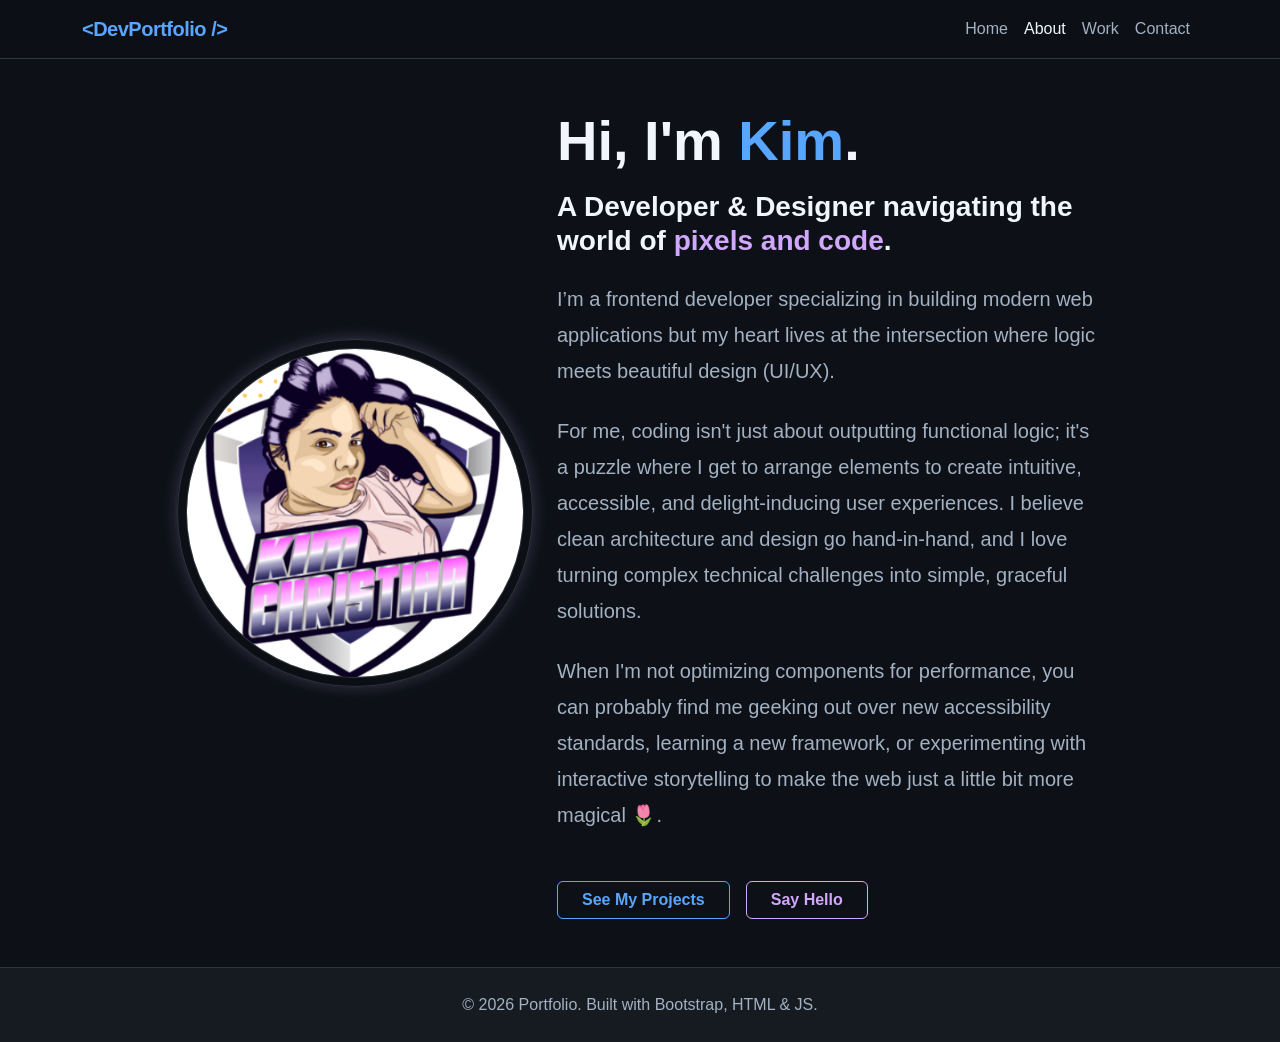
<file: about.html>
<!DOCTYPE html>
<html lang="en">
<head>
  <meta charset="UTF-8">
  <meta name="viewport" content="width=device-width, initial-scale=1.0">
  <title>Portfolio | About Kim Chris</title>
  <link href="https://cdn.jsdelivr.net/npm/bootstrap@5.3.2/dist/css/bootstrap.min.css" rel="stylesheet">
  <link rel="stylesheet" href="https://cdn.jsdelivr.net/npm/bootstrap-icons@1.11.1/font/bootstrap-icons.css">
  <link rel="stylesheet" href="css/custom.css">
</head>
<body>

  <!-- Navigation Header (With About Link Added and Active) -->
  <nav class="navbar navbar-expand-lg sticky-top">
    <div class="container">
      <a class="navbar-brand" href="index.html">&lt;DevPortfolio /&gt;</a>
      <button class="navbar-toggler navbar-dark" type="button" data-bs-toggle="collapse" data-bs-target="#navbarNav">
        <span class="navbar-toggler-icon"></span>
      </button>
      <div class="collapse navbar-collapse" id="navbarNav">
        <ul class="navbar-nav ms-auto">
          <li class="nav-item"><a class="nav-link" href="index.html">Home</a></li>
          <li class="nav-item"><a class="nav-link active" href="about.html">About</a></li>
          <li class="nav-item"><a class="nav-link" href="work.html">Work</a></li>
          <li class="nav-item"><a class="nav-link" href="contact.html">Contact</a></li>
        </ul>
      </div>
    </div>
  </nav>

  <main class="py-5">
    <div class="container">
      <div class="row align-items-center justify-content-center">
        <!-- Avatar Column -->
        <div class="col-md-5 col-lg-4 text-center mb-4 mb-md-0">
          <div class="about-avatar-wrapper p-2">
            <img src="images/kim-chris-avatar.png" alt="Kim Chris Avatar" class="img-fluid rounded-circle about-avatar shadow">
          </div>
        </div>
        
        <!-- Text Column -->
        <div class="col-md-7 col-lg-6">
          <h1 class="display-4 fw-bold mb-3">Hi, I'm <span class="text-cyan">Kim</span>.</h1>
          <h2 class="h3 fw-semibold mb-4">A Developer &amp; Designer navigating the world of <span class="text-magenta">pixels and code</span>.</h2>
          
          <div class="lead text-muted space-y-3">
            <p>
               I’m a frontend developer specializing in building modern web applications but my heart lives at the intersection where logic meets beautiful design (UI/UX).
            </p>
            <p>
              For me, coding isn't just about outputting functional logic; it's a puzzle where I get to arrange elements to create intuitive, accessible, and delight-inducing user experiences. I believe clean architecture and design go hand-in-hand, and I love turning complex technical challenges into simple, graceful solutions.
            </p>
            <p>
              When I'm not optimizing components for performance, you can probably find me geeking out over new accessibility standards, learning a new framework, or experimenting with interactive storytelling to make the web just a little bit more magical 🌷.
            </p>
          </div>
          
          <div class="mt-5 d-flex gap-3">
            <a href="work.html" class="btn btn-cyan px-4">See My Projects</a>
            <a href="contact.html" class="btn btn-magenta px-4">Say Hello</a>
          </div>
        </div>
      </div>
    </div>
  </main>

  <!-- Footer -->
  <footer class="py-4 text-center">
    <div class="container">
      <p class="mb-0 text-muted">&copy; 2026 Portfolio. Built with Bootstrap, HTML &amp; JS.</p>
    </div>
  </footer>

  <script src="https://cdn.jsdelivr.net/npm/bootstrap@5.3.2/dist/js/bootstrap.bundle.min.js"></script>
  <script src="js/main.js"></script>
</body>
</html>
</file>
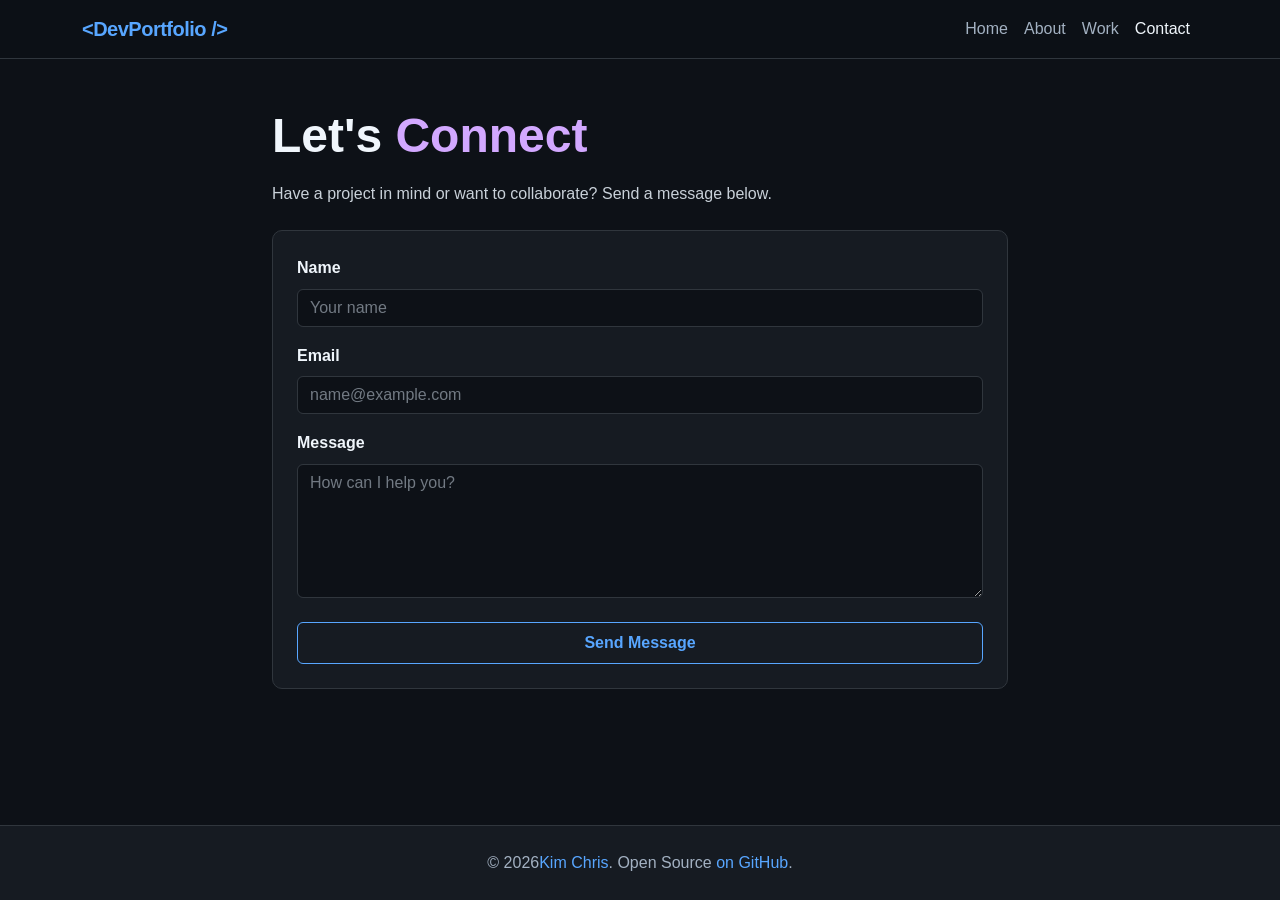
<file: contact.html>
<!DOCTYPE html>
<html lang="en">
<head>
  <meta charset="UTF-8">
  <meta name="viewport" content="width=device-width, initial-scale=1.0">
  <title>Portfolio | Contact</title>
  <link href="https://cdn.jsdelivr.net/npm/bootstrap@5.3.2/dist/css/bootstrap.min.css" rel="stylesheet">
  <link rel="stylesheet" href="https://cdn.jsdelivr.net/npm/bootstrap-icons@1.11.1/font/bootstrap-icons.css">
  <link rel="stylesheet" href="css/custom.css">
</head>
<body>

  <!-- Navigation Header -->
  <nav class="navbar navbar-expand-lg sticky-top">
    <div class="container">
      <a class="navbar-brand" href="index.html">&lt;DevPortfolio /&gt;</a>
      <button class="navbar-toggler navbar-dark" type="button" data-bs-toggle="collapse" data-bs-target="#navbarNav">
        <span class="navbar-toggler-icon"></span>
      </button>
      <div class="collapse navbar-collapse" id="navbarNav">
        <ul class="navbar-nav ms-auto">
          <li class="nav-item"><a class="nav-link" href="index.html">Home</a></li>
          <li class="nav-item"><a class="nav-link" href="about.html">About</a></li>
          <li class="nav-item"><a class="nav-link" href="work.html">Work</a></li>
          <li class="nav-item"><a class="nav-link active" href="contact.html">Contact</a></li>
        </ul>
      </div>
    </div>
  </nav>

  <main class="py-5">
    <div class="container max-w-800">
      <div class="row justify-content-center">
        <div class="col-md-8">
          <h1 class="display-5 fw-bold mb-3">Let's <span class="text-magenta">Connect</span></h1>
          <p class="mb-4">Have a project in mind or want to collaborate? Send a message below.</p>

          <form id="contactForm" class="card card-dark p-4">
            <div class="mb-3">
              <label for="name" class="form-label">Name</label>
              <input type="text" class="form-control" id="name" placeholder="Your name" required>
            </div>
            <div class="mb-3">
              <label for="email" class="form-label">Email</label>
              <input type="email" class="form-control" id="email" placeholder="name@example.com" required>
            </div>
            <div class="mb-3">
              <label for="message" class="form-label">Message</label>
              <textarea class="form-control" id="message" rows="5" placeholder="How can I help you?" required></textarea>
            </div>
            <button type="submit" class="btn btn-cyan w-100 py-2 mt-2">Send Message</button>
            <div id="formAlert" class="mt-3 alert d-none" role="alert"></div>
          </form>
        </div>
      </div>
    </div>
  </main>

  <!-- Footer -->
  <footer class="py-4 text-center">
    <div class="container">
       <p class="mb-0 text-muted">&copy; 2026<a href="https://kc-port.netlify.app/" target="_blank" class="text-cyan text-decoration-none">Kim Chris</a>. Open Source <a href="https://github.com/kimchris101/kc-portfolio" target="_blank" class="text-cyan text-decoration-none">on GitHub</a>.</p>
    </div>
  </footer>

  <script src="https://cdn.jsdelivr.net/npm/bootstrap@5.3.2/dist/js/bootstrap.bundle.min.js"></script>
  <script src="js/main.js"></script>
</body>
</html>
</file>
<file: css/custom.css>
/* Dark Theme Palette - High Contrast Edition */
:root {
  --bg-dark: #0d1117;
  --bg-card: #161b22;
  --bg-card-hover: #1c2128;
  --border-color: #30363d;
  --border-highlight: #444c56;
  
  /* High contrast typography colors */
  --text-main: #f0f6fc;      /* Pure bright white for maximum legibility */
  --text-muted: #a3b1c2;     /* Bright slate gray (contrast compliant) */
  
  /* Vibrant neon accents */
  --accent-cyan: #58a6ff;
  --accent-cyan-glow: rgba(88, 166, 255, 0.25);
  --accent-magenta: #d2a8ff;
  --accent-magenta-glow: rgba(210, 168, 255, 0.25);
}

body {
  background-color: var(--bg-dark);
  color: var(--text-main);
  font-family: -apple-system, BlinkMacSystemFont, "Segoe UI", Roboto, sans-serif;
  min-height: 100vh;
  display: flex;
  flex-direction: column;
  line-height: 1.6;
}

main { flex: 1; }

/* Navbar */
.navbar {
  background-color: rgba(13, 17, 23, 0.95);
  backdrop-filter: blur(12px);
  border-bottom: 1px solid var(--border-color);
}

.navbar-brand {
  color: var(--accent-cyan) !important;
  font-weight: 700;
  letter-spacing: -0.5px;
}

.nav-link {
  color: var(--text-muted) !important;
  font-weight: 500;
  transition: color 0.2s ease;
}

.nav-link:hover, .nav-link.active {
  color: var(--text-main) !important;
}

/* High Contrast Accent Classes */
.text-cyan { color: var(--accent-cyan) !important; }
.text-magenta { color: var(--accent-magenta) !important; }
.text-muted { color: var(--text-muted) !important; }

/* Buttons */
.btn-cyan {
  background-color: transparent;
  color: var(--accent-cyan);
  border: 1px solid var(--accent-cyan);
  font-weight: 600;
  transition: all 0.25s ease;
}

.btn-cyan:hover {
  background-color: var(--accent-cyan);
  color: #000;
  box-shadow: 0 0 15px var(--accent-cyan-glow);
}

.btn-magenta {
  background-color: transparent;
  color: var(--accent-magenta);
  border: 1px solid var(--accent-magenta);
  font-weight: 600;
  transition: all 0.25s ease;
}

.btn-magenta:hover {
  background-color: var(--accent-magenta);
  color: #000;
  box-shadow: 0 0 15px var(--accent-magenta-glow);
}

/* Cards & Image Highlights */
.card-dark {
  background-color: var(--bg-card);
  border: 1px solid var(--border-color);
  border-radius: 10px;
  overflow: hidden;
  transition: transform 0.25s ease, border-color 0.25s ease, box-shadow 0.25s ease;
}

.card-dark:hover {
  transform: translateY(-5px);
  border-color: var(--border-highlight);
  box-shadow: 0 10px 25px rgba(0, 0, 0, 0.6);
}

/* Photo Snippet Wrapper */
.card-img-wrapper {
  position: relative;
  width: 100%;
  height: 200px;
  overflow: hidden;
  border-bottom: 1px solid var(--border-color);
  background-color: #010409;
}

.card-img-wrapper img {
  width: 100%;
  height: 100%;
  object-fit: cover;
  object-position: top;
  transition: transform 0.4s ease;
}

.card-dark:hover .card-img-wrapper img {
  transform: scale(1.05);
}

/* High Contrast Form Controls (Contact Page) */
.form-control {
  background-color: #010409 !important;
  color: var(--text-main) !important;
  border: 1px solid var(--border-color) !important;
}

.form-control:focus {
  border-color: var(--accent-cyan) !important;
  box-shadow: 0 0 0 0.25rem var(--accent-cyan-glow) !important;
}

.form-control::placeholder {
  color: var(--text-muted) !important;
  opacity: 0.8;
}

/* Footer */
footer {
  background-color: var(--bg-card);
  border-top: 1px solid var(--border-color);
  color: var(--text-muted);
}

/* --- Contact Page High-Contrast Fixes --- */

/* Fix section paragraph text */
.max-w-800 p {
  color: #c9d1d9 !important; /* Crisp light gray */
}

/* Fix form labels (Name, Email, Message) */
.form-label {
  color: #f0f6fc !important; /* Bright white for high visibility */
  font-weight: 600;
  margin-bottom: 0.5rem;
}

/* Fix form input fields & text contrast */
.form-control {
  background-color: #0d1117 !important; /* Dark GitHub background */
  color: #f0f6fc !important;            /* Bright white typed text */
  border: 1px solid #30363d !important;
  font-size: 1rem;
}

.form-control:focus {
  background-color: #010409 !important;
  color: #ffffff !important;
  border-color: var(--accent-cyan) !important;
  box-shadow: 0 0 0 0.25rem var(--accent-cyan-glow) !important;
}

/* Fix placeholder text contrast */
.form-control::placeholder {
  color: #8b949e !important;
}
/* --- About Page Specific Styles --- */
.about-avatar-wrapper {
  background-color: transparent;
  border: 1px solid var(--border-color);
  border-radius: 50%;
  padding: 8px;
  display: inline-block;
  box-shadow: 0 0 15px var(--accent-magenta-glow); /* Slight magenta glow matching your avatar logo */
}

.about-avatar {
  background-color: var(--bg-card); /* Add dark card color as an underlay in case of transparency issues */
  border-radius: 50%;
  object-fit: cover;
  border: 1px solid var(--border-color);
  /* The shadow class in Bootstrap handles the soft shadow */
}

/* Ensure the text blocks have good line height for the long blurb */
.space-y-3 p {
  margin-bottom: 1.5rem;
  line-height: 1.8;
}
</file>
